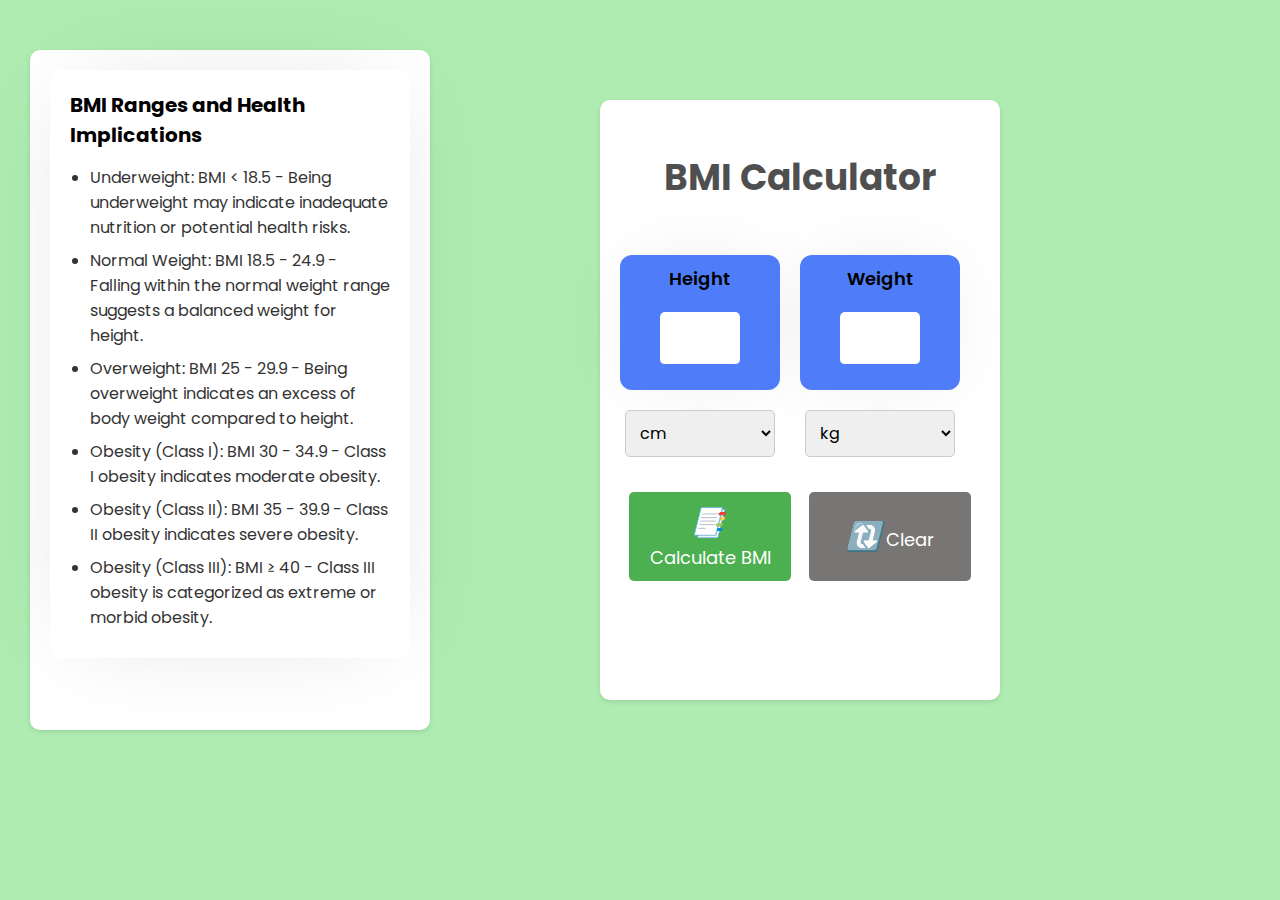
<file: BMI/index.html>
<!DOCTYPE html>
<html lang="en">
<head>
    <!-- Your existing meta tags, title, and styles -->
    <meta charset="UTF-8">
    <meta name="viewport" content="width=device-width, initial-scale=1.0">
    <title>BMI Calculator</title>
    <link rel="stylesheet" href="styles.css">
    <script src="script.js"></script>
</head>


<body>
<div class="main-container">

    <div class="container one">

            <!-- BMI Information Section -->
        <div class="bmi-info" aria-label="BMI Ranges and Health Implications">
            <h3>BMI Ranges and Health Implications</h3>
            <ul>
                <li>Underweight: BMI &lt; 18.5 - Being underweight may indicate inadequate nutrition or potential health risks.</li>
                <li>Normal Weight: BMI 18.5 - 24.9 - Falling within the normal weight range suggests a balanced weight for height.</li>
                <li>Overweight: BMI 25 - 29.9 - Being overweight indicates an excess of body weight compared to height.</li>
                <li>Obesity (Class I): BMI 30 - 34.9 - Class I obesity indicates moderate obesity.</li>
                <li>Obesity (Class II): BMI 35 - 39.9 - Class II obesity indicates severe obesity.</li>
                <li>Obesity (Class III): BMI &ge; 40 - Class III obesity is categorized as extreme or morbid obesity.</li>
            </ul>
        </div>
    </div>



    <div class="container two">

            <h1>BMI Calculator</h1>

            <div class="content1">
                <div class="height">
                    <label for="height">Height</label>
                    <input type="number" id="height" required aria-label="Enter your height">
                </div>
    
                <div class="weight">
                <label for="weight">Weight</label>
                <input type="number" id="weight" required aria-label="Enter your weight">
                </div>
    
                
            </div>

            <div class="content2">
                    <select id="heightUnit" aria-label="Select height unit">
                        <option value="cm">cm</option>
                        <option value="feet">feet</option>
                        </select>

                        <select id="weightUnit" aria-label="Select weight unit">
                            <option value="kg">kg</option>
                            <option value="pounds">pounds</option>
                            </select>
            </div>

            
            <div class="buttons">
            <button onclick="calculateBMI()"><i class="icon">&#128209;</i>Calculate BMI</button>
            <button class="clear" onclick="clearForm()"><i class="icon">&#128259;</i>Clear</button>
            </div>

            <div id="result" aria-live="polite" aria-atomic="true"></div>
    </div>
    
</div>


</body>
</html>
</file>
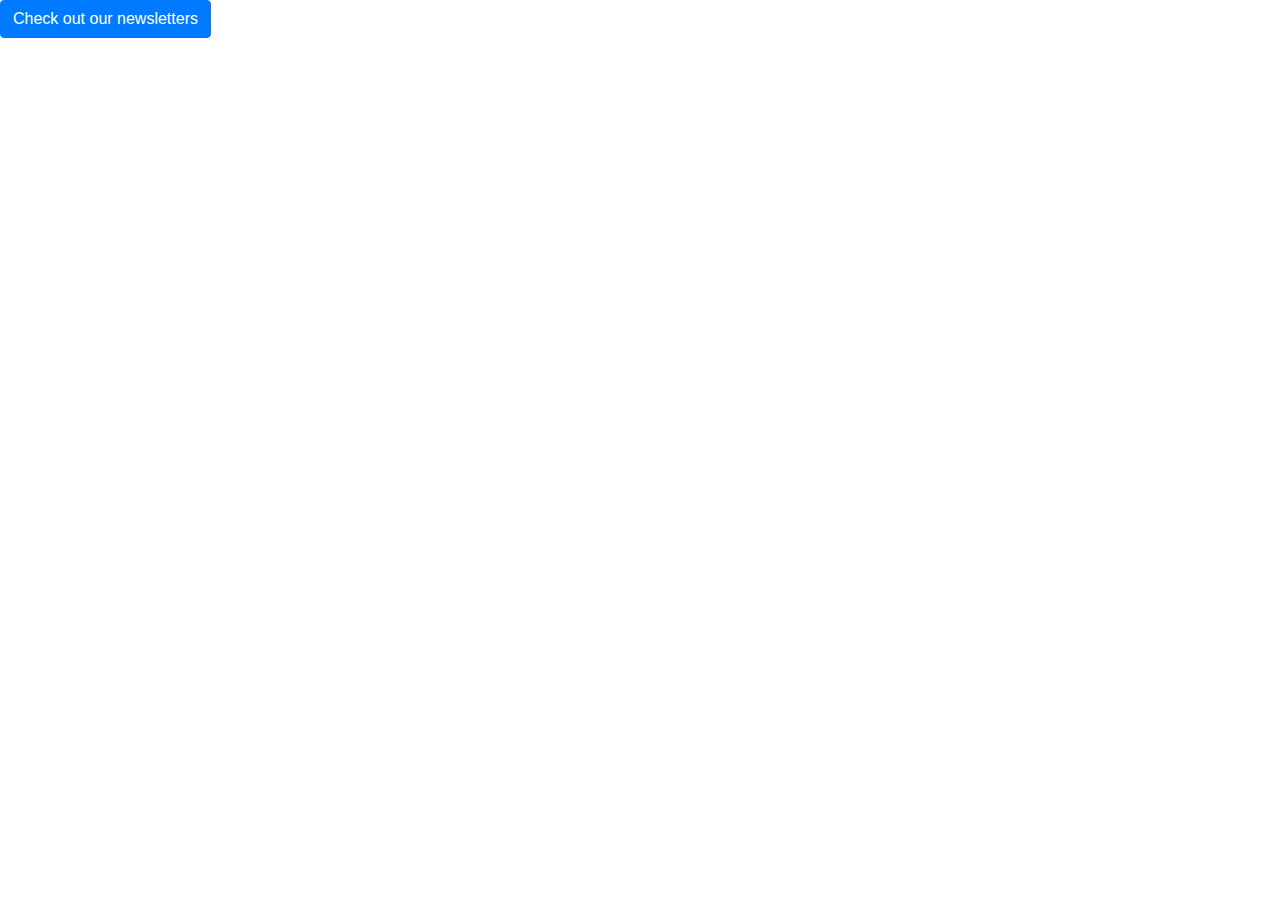
<file: newsletter/index.html>
<!DOCTYPE html>
<html lang="en">

<head>
    <meta charset="UTF-8">
    <meta name="viewport" content="width=device-width, initial-scale=1.0">
    <title>Health Vista</title>

    <link rel="stylesheet" href="https://maxcdn.bootstrapcdn.com/bootstrap/4.5.2/css/bootstrap.min.css">
    <script src="https://code.jquery.com/jquery-3.5.1.min.js"></script>
    <script src="https://cdn.jsdelivr.net/npm/@popperjs/core@2.9.1/dist/umd/popper.min.js"></script>
    <script src="https://maxcdn.bootstrapcdn.com/bootstrap/4.5.2/js/bootstrap.min.js"></script>
    
    <script src="script.js"></script>

</head>
<body>

<!-- Button to Trigger the Modal -->
<button type="button" class="btn btn-primary" data-toggle="modal" data-target="#newsletterModal">
    Check out our newsletters
</button>

<!-- Include Modal Content -->
<div id="modalContent"></div>



</body>
</html>
</file>
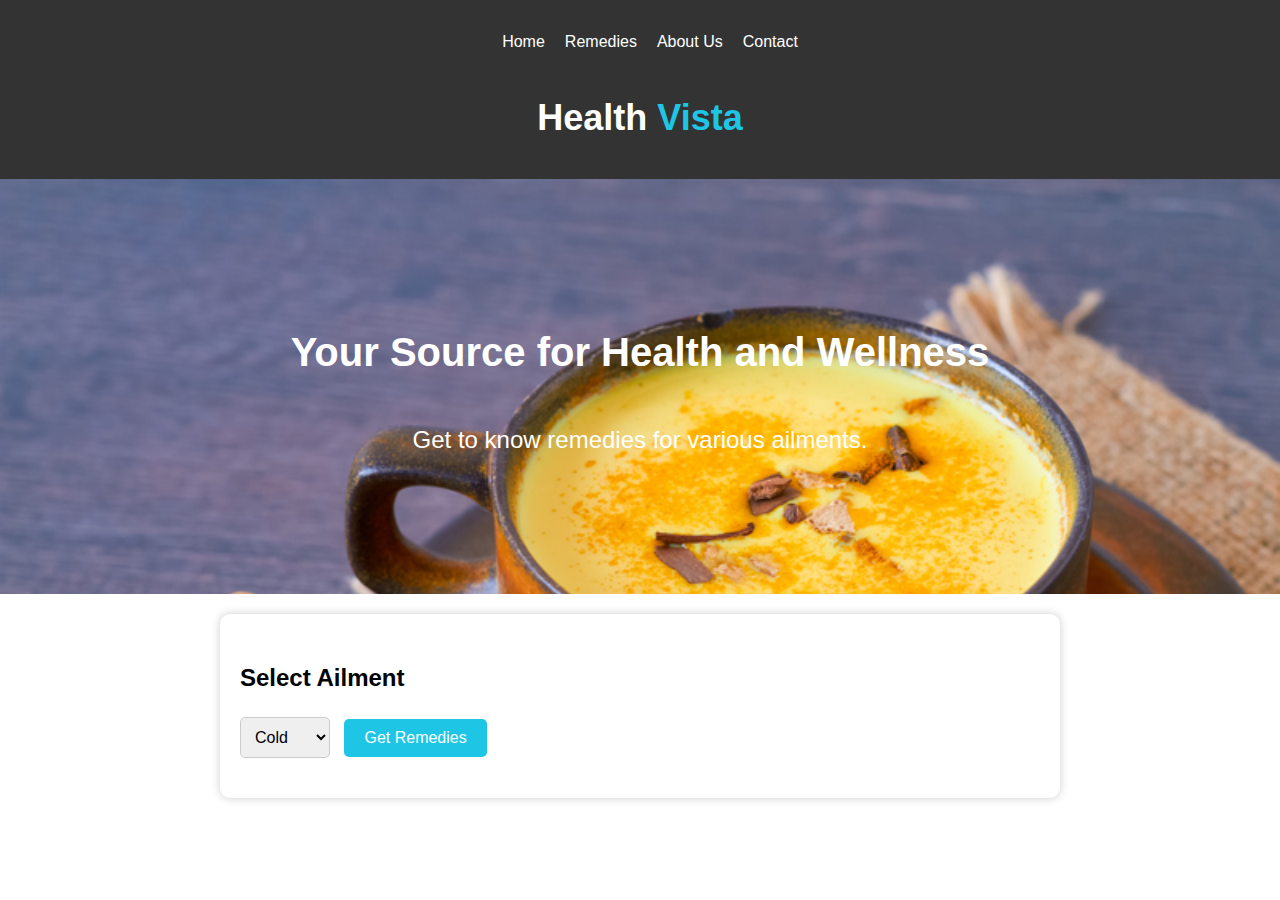
<file: remedies/index.html>
<!DOCTYPE html>
<html lang="en">
<head>

    <link rel="stylesheet" href="https://cdnjs.cloudflare.com/ajax/libs/font-awesome/5.15.3/css/all.min.css">
    <link rel="stylesheet" href="styles.css"> 
    <script src="script.js"></script>
    <title>Health Vista</title>
</head>


<body> 
 <header>
    <nav>
        <ul>
            <!-- replace # with links to home page ,about and contact-->
            <li><a href="#">Home</a></li>
            <li><a href="index.html">Remedies</a></li>
            <li><a href="#">About Us</a></li>
            <li><a href="#">Contact</a></li>
        </ul>
    </nav>
    <div class="logo">
        <h1 style="color:white"><b>Health <span>Vista</span></b></h1>
    </div>
</header>

<section class="hero">
    <div class="container">
        <h2><bold>Your Source for Health and Wellness</bold></h2>
        <p><bold>Get to know remedies for various ailments.</bold></p>
    </div>
</section>

<main>
    <section id="ailment-selector">
        <h2>Select Ailment</h2>
        <select id="ailment-select">
            <option value="cold">Cold</option>
            <option value="cough">Cough</option>
            <option value="fever">Fever</option>
        </select>
        <button id="get-remedies" class="btn">Get Remedies</button>

    </section>
    <section id="remedies">
        <div id="remedies-list"></div>
    </section>
</main>

</body>
</html>
</file>
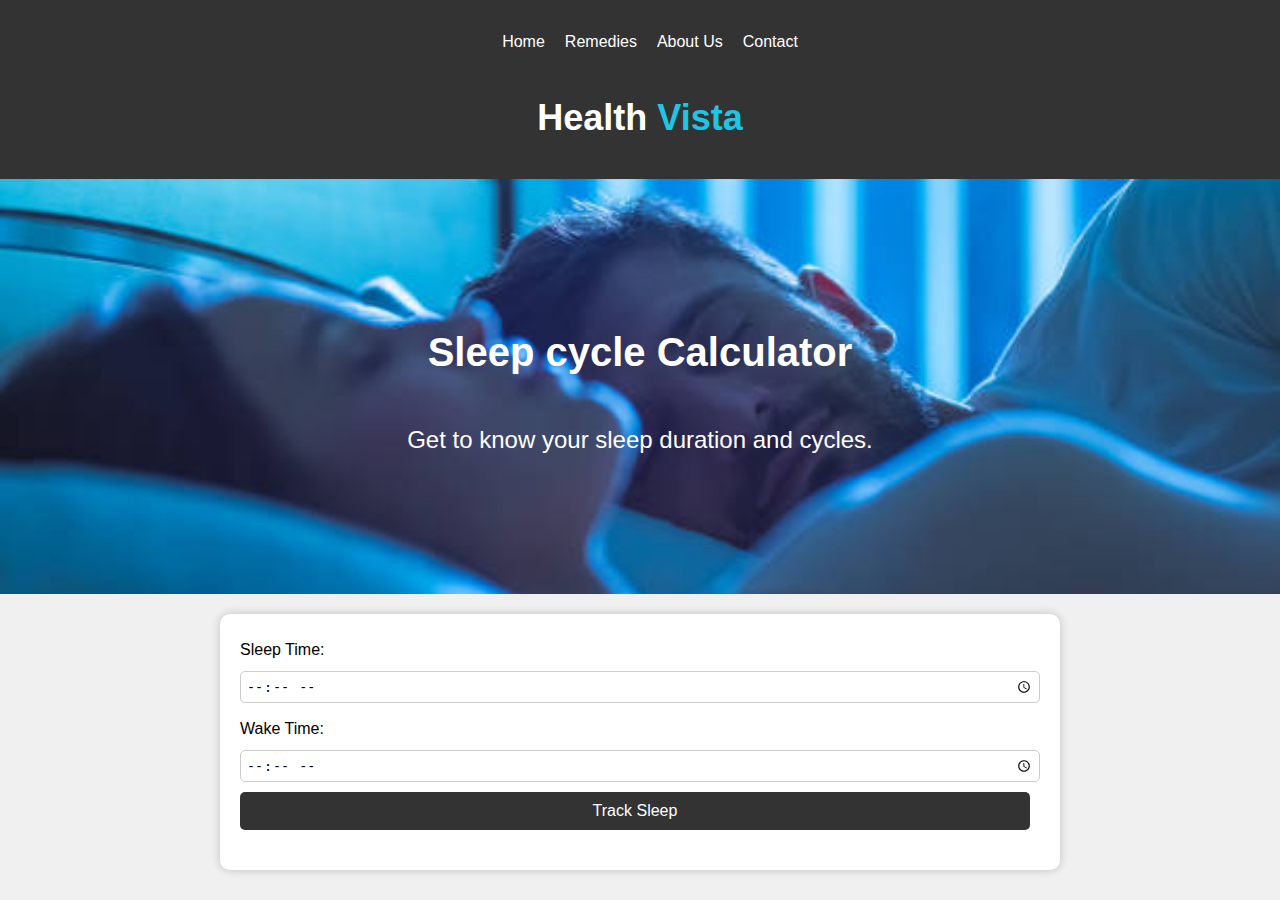
<file: sleep_cycle_tracker/index.html>
<!DOCTYPE html>
<html lang="en">
<head>
<meta charset="UTF-8">
<meta name="viewport" content="width=device-width, initial-scale=1.0">
<title>Sleep Cycle Calculator</title>
<link rel="stylesheet" href="styles.css"> 
<script src="script.js"></script>  
</head>


<body>
    <header>
        <nav>
            <ul>
                <!-- replace # with links to home page ,about and contact-->
                <li><a href="#">Home</a></li>
                <li><a href="index.html">Remedies</a></li>
                <li><a href="#">About Us</a></li>
                <li><a href="#">Contact</a></li>
            </ul>
        </nav>
        <div class="logo">
            <h1 style="color:white"><b>Health <span>Vista</span></b></h1>
        </div>
    </header>
    <section class="hero">
        <div class="container">
            <h2 style="color:rgb(255, 255, 255)"><bold>Sleep cycle Calculator</bold></h2>
            <p><bold>Get to know your sleep duration and cycles.</bold></p>
        </div>
    </section>
    <main>
        <section id="sleep-form" class="section">
            <form>
                <label for="sleep-time">Sleep Time:</label>
                <input type="time" id="sleep-time">
                <label for="wake-time">Wake Time:</label>
                <input type="time" id="wake-time">
                <button id="track-button">Track Sleep</button>
            </form>
        </section>

    <section id="sleep-results" class="section">
        <h2>Your Sleep Data</h2>
        <p id="sleep-duration">Total Sleep Duration: N/A</p>
        <p id="sleep-cycle">Sleep Cycle: N/A</p>
        <p id="sleep-cycle-info">Sleep Cycle Info: N/A</p>
    </section>
</main>
</body>
</html>
</file>
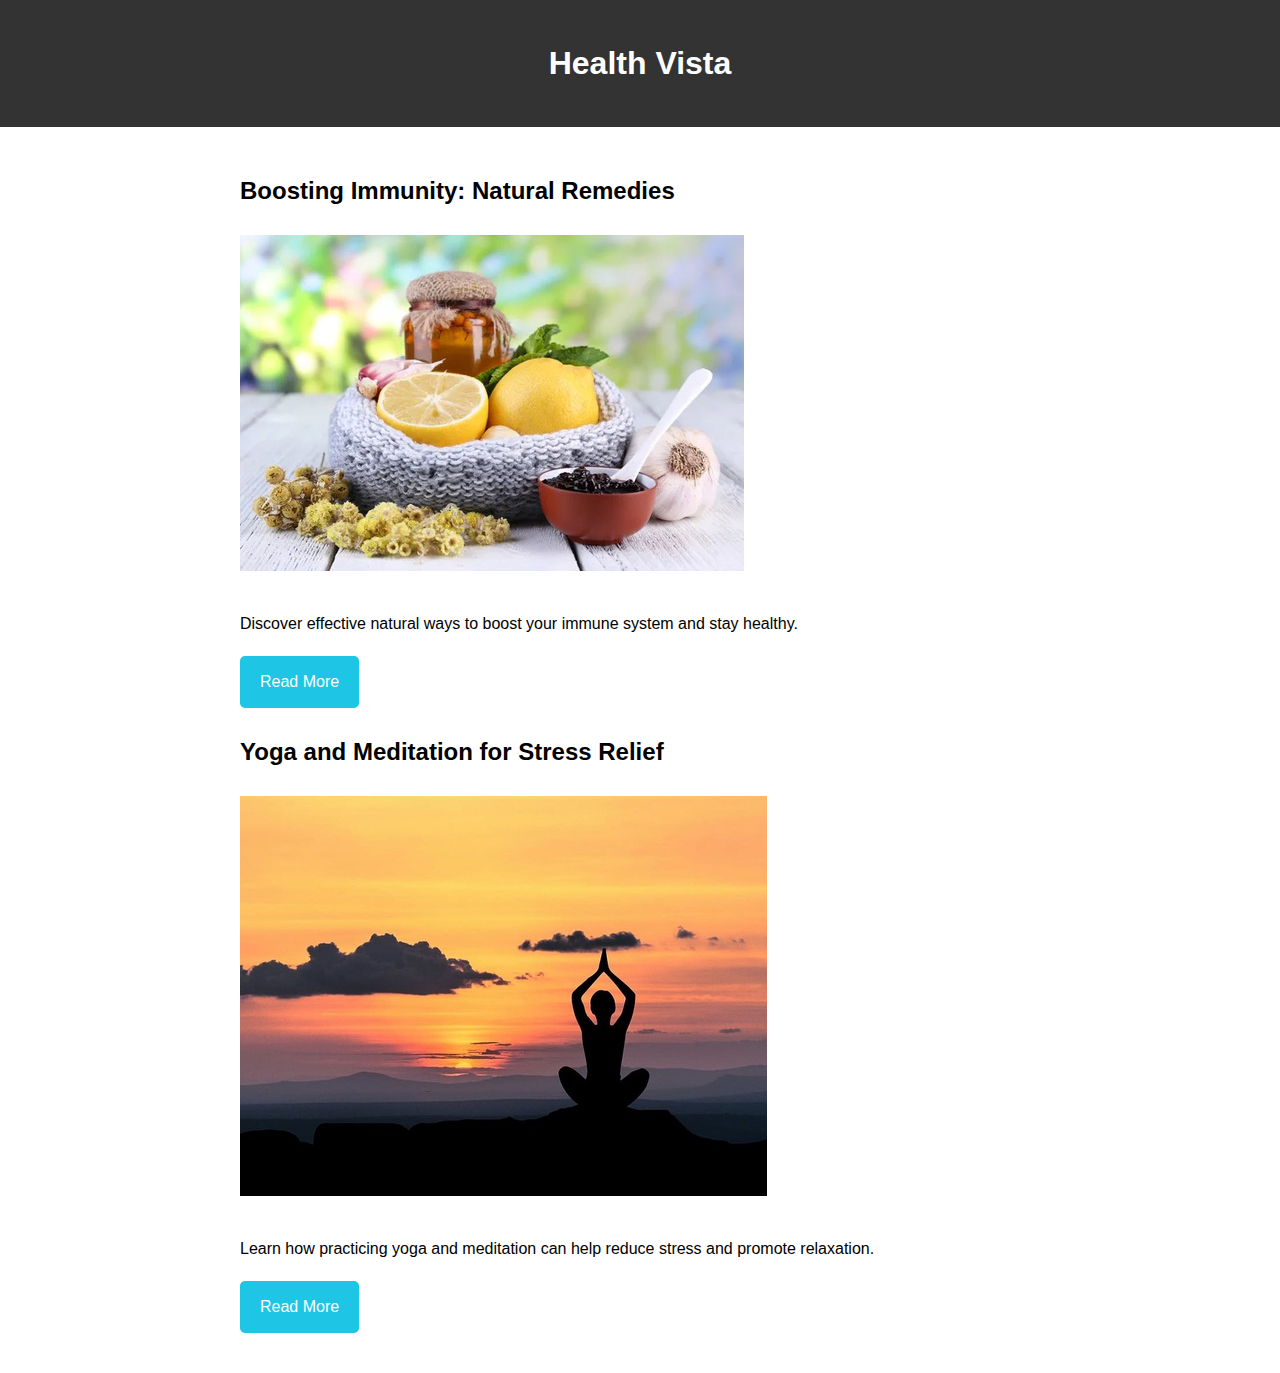
<file: newsletter/article.html>
<!DOCTYPE html>
<html lang="en">
<head>
    <meta charset="UTF-8">
    <meta name="viewport" content="width=device-width, initial-scale=1.0">
    <title>Health Vista</title>
    <link rel="stylesheet" href="article.css">
</head>
<body>
    <header>
        <h1>Health Vista</h1>
    </header>
    <div class="container">
        <div class="article">
            <h2>Boosting Immunity: Natural Remedies</h2>
            <img src="article_1.jpg" alt="Article Image">
            <p>Discover effective natural ways to boost your immune system and stay healthy.</p>
            <a href="article_1.html" class="btn">Read More</a>
        </div>
        <div class="article">
            <h2>Yoga and Meditation for Stress Relief</h2>
            <img src="article_2.jpg" alt="Article Image">
            <p>Learn how practicing yoga and meditation can help reduce stress and promote relaxation.</p>
            <a href="article_2.html" class="btn">Read More</a>
            
        </div>
    </div>
</body>
</html>
</file>
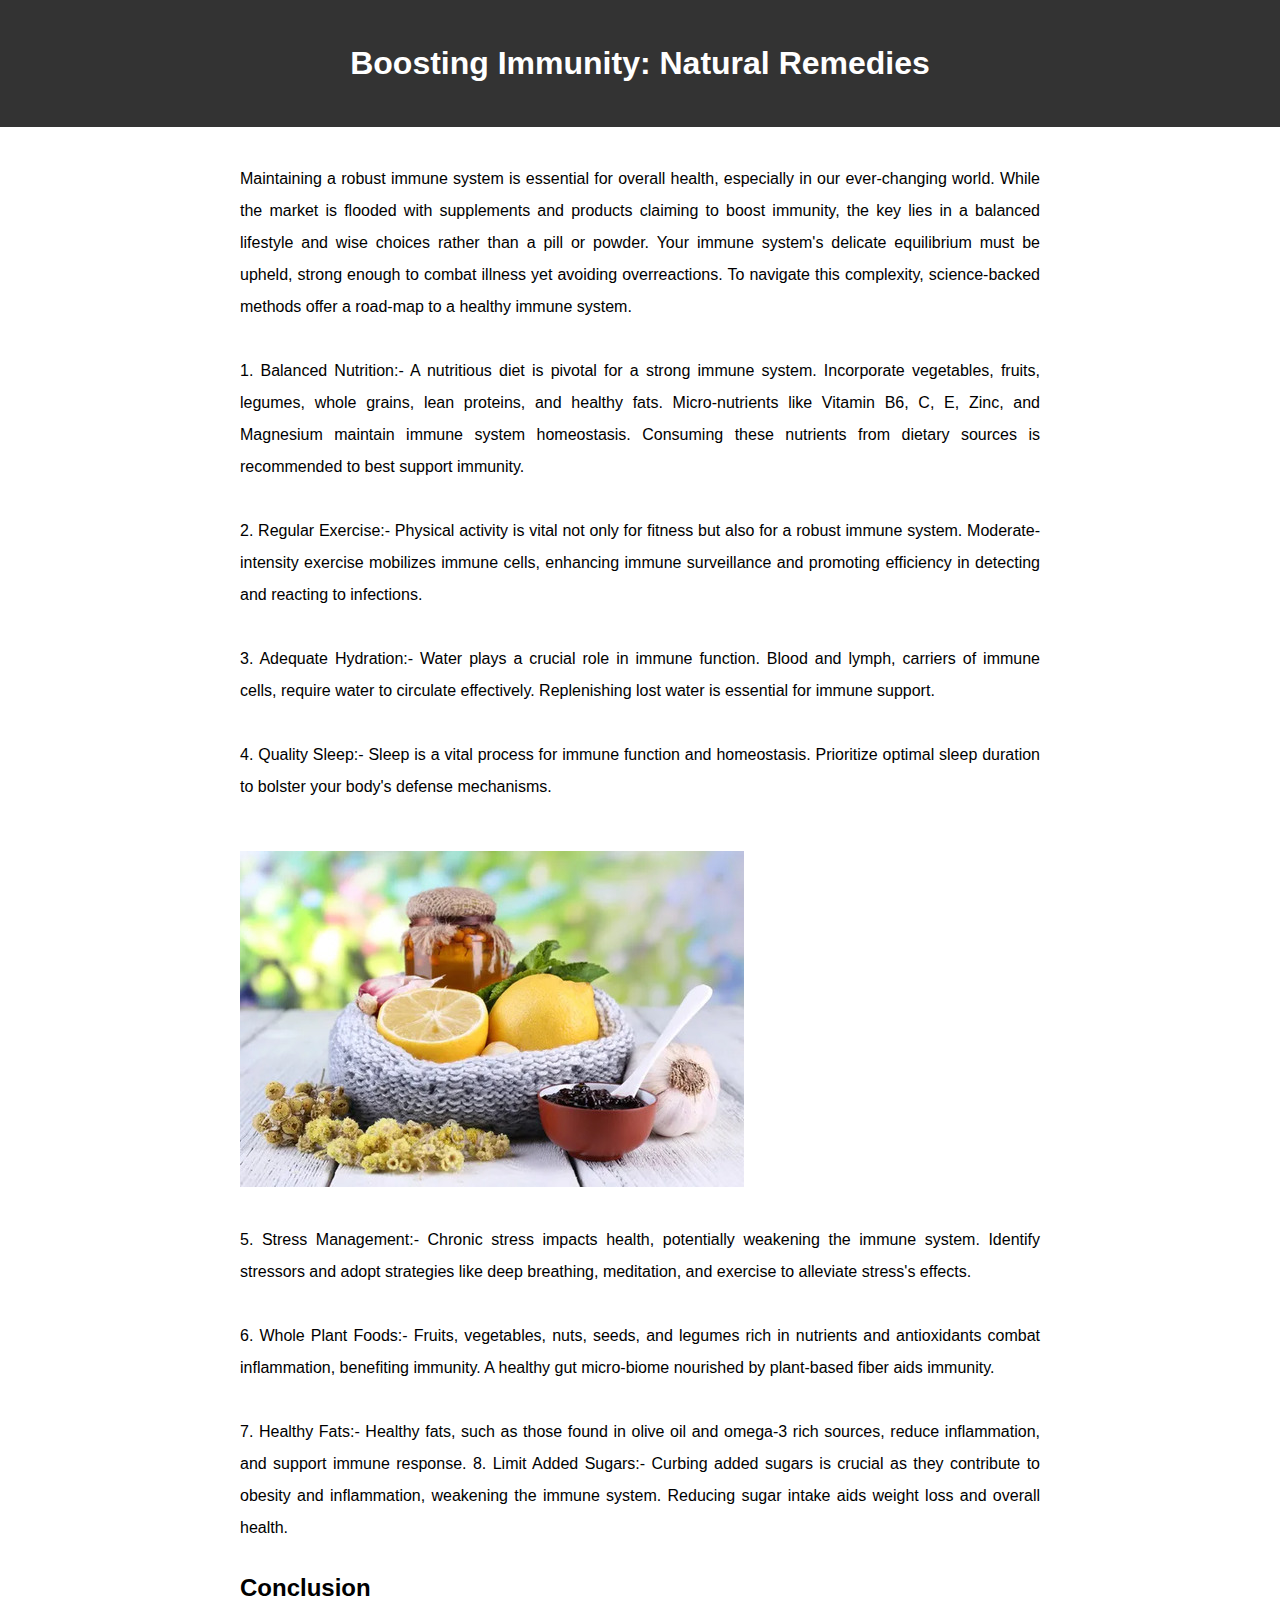
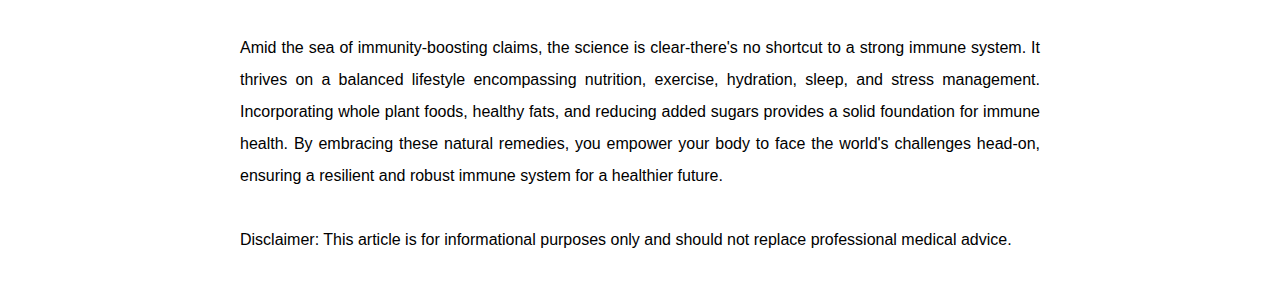
<file: newsletter/article_1.html>
<!DOCTYPE html>
<html lang="en">
<head>
    <meta charset="UTF-8">
    <meta name="viewport" content="width=device-width, initial-scale=1.0">
    <title>Health Vista</title>
    <link rel="stylesheet" href="article.css">
</head>
<body>
    <header>
        <h1>Boosting Immunity: Natural Remedies</h1>
    </header>
    <div class="container">
        <div class="article">
            <p>

            Maintaining a robust immune system is essential for overall health, especially in our ever-changing world. 
            While the market is flooded with supplements and products claiming to boost immunity, the key lies in a balanced lifestyle and wise choices rather than a pill or powder. 
            Your immune system's delicate equilibrium must be upheld, strong enough to combat illness yet avoiding overreactions. 
            To navigate this complexity, science-backed methods offer a road-map to a healthy immune system.
            <br><br>

            <bold>1. Balanced Nutrition:-</bold>
            A nutritious diet is pivotal for a strong immune system. Incorporate vegetables, fruits, legumes, whole grains, lean proteins, and healthy fats. 
            Micro-nutrients like Vitamin B6, C, E, Zinc, and Magnesium maintain immune system homeostasis. 
            Consuming these nutrients from dietary sources is recommended to best support immunity.
            <br><br>

            2. Regular Exercise:-
            Physical activity is vital not only for fitness but also for a robust immune system. 
            Moderate-intensity exercise mobilizes immune cells, enhancing immune surveillance and promoting efficiency in detecting and reacting to infections.
            <br><br>

            3. Adequate Hydration:-
            Water plays a crucial role in immune function. Blood and lymph, carriers of immune cells, require water to circulate effectively. 
            Replenishing lost water is essential for immune support.

            <br><br>
            4. Quality Sleep:-
            Sleep is a vital process for immune function and homeostasis. 
            Prioritize optimal sleep duration to bolster your body's defense mechanisms.
            <br><br>
            </p>
            
            <img src="article_1.jpg" alt="Article Image">



            <p> 5. Stress Management:-
            Chronic stress impacts health, potentially weakening the immune system. 
            Identify stressors and adopt strategies like deep breathing, meditation, and exercise to alleviate stress's effects.
            <br><br>

            6. Whole Plant Foods:-
            Fruits, vegetables, nuts, seeds, and legumes rich in nutrients and antioxidants combat inflammation, benefiting immunity. 
            A healthy gut micro-biome nourished by plant-based fiber aids immunity.
            <br><br>

            7. Healthy Fats:-
            Healthy fats, such as those found in olive oil and omega-3 rich sources, reduce inflammation, and support immune response.

            8. Limit Added Sugars:-
            Curbing added sugars is crucial as they contribute to obesity and inflammation, weakening the immune system. 
            Reducing sugar intake aids weight loss and overall health.
            <br>
        </p>
        </div>
        <div class="article">
            <h2>Conclusion</h2>
            <p>
            Amid the sea of immunity-boosting claims, the science is clear-there's no shortcut to a strong immune system. 
            It thrives on a balanced lifestyle encompassing nutrition, exercise, hydration, sleep, and stress management. 
            Incorporating whole plant foods, healthy fats, and reducing added sugars provides a solid foundation for immune health. 
            By embracing these natural remedies, you empower your body to face the world's challenges head-on, ensuring a resilient and robust immune system for a healthier future.
            <br><br>    
            Disclaimer: This article is for informational purposes only and should not replace professional medical advice.
            </p>
        </div>
    </div>
</body>
</html>
</file>
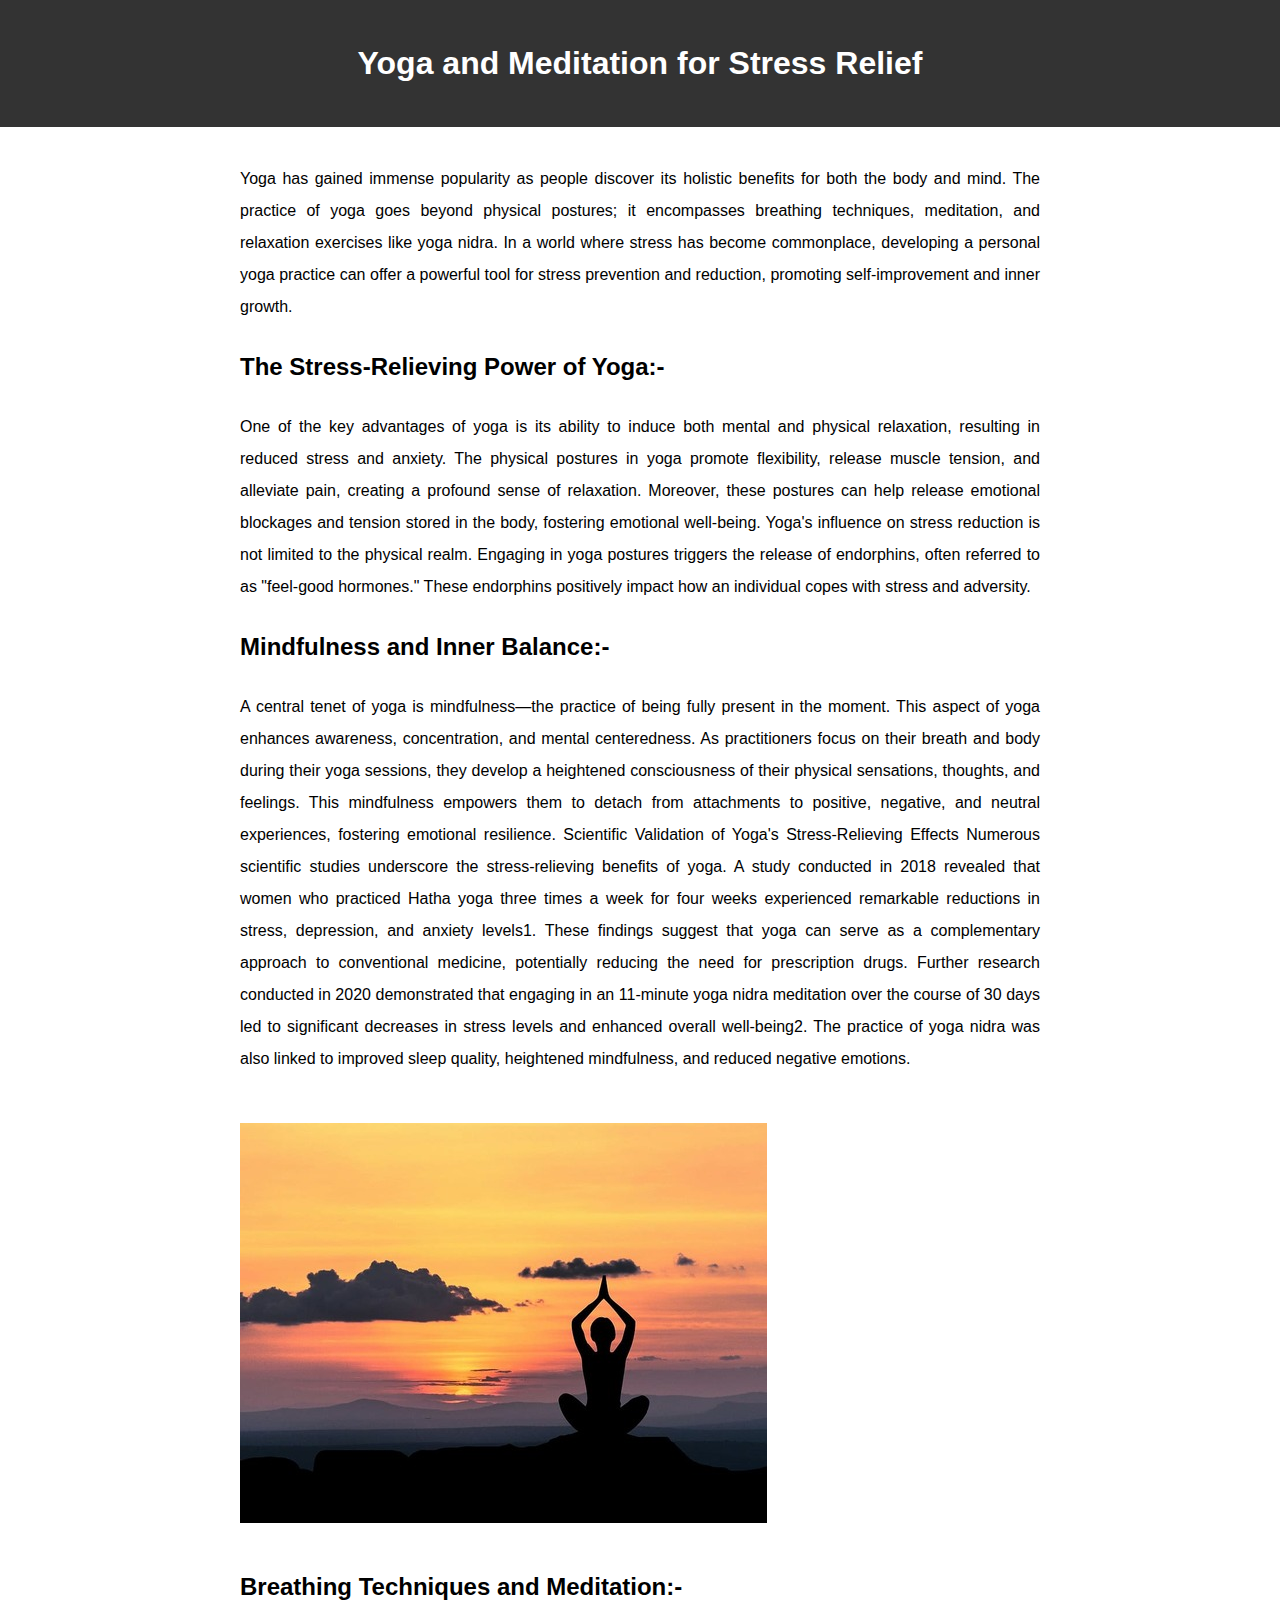
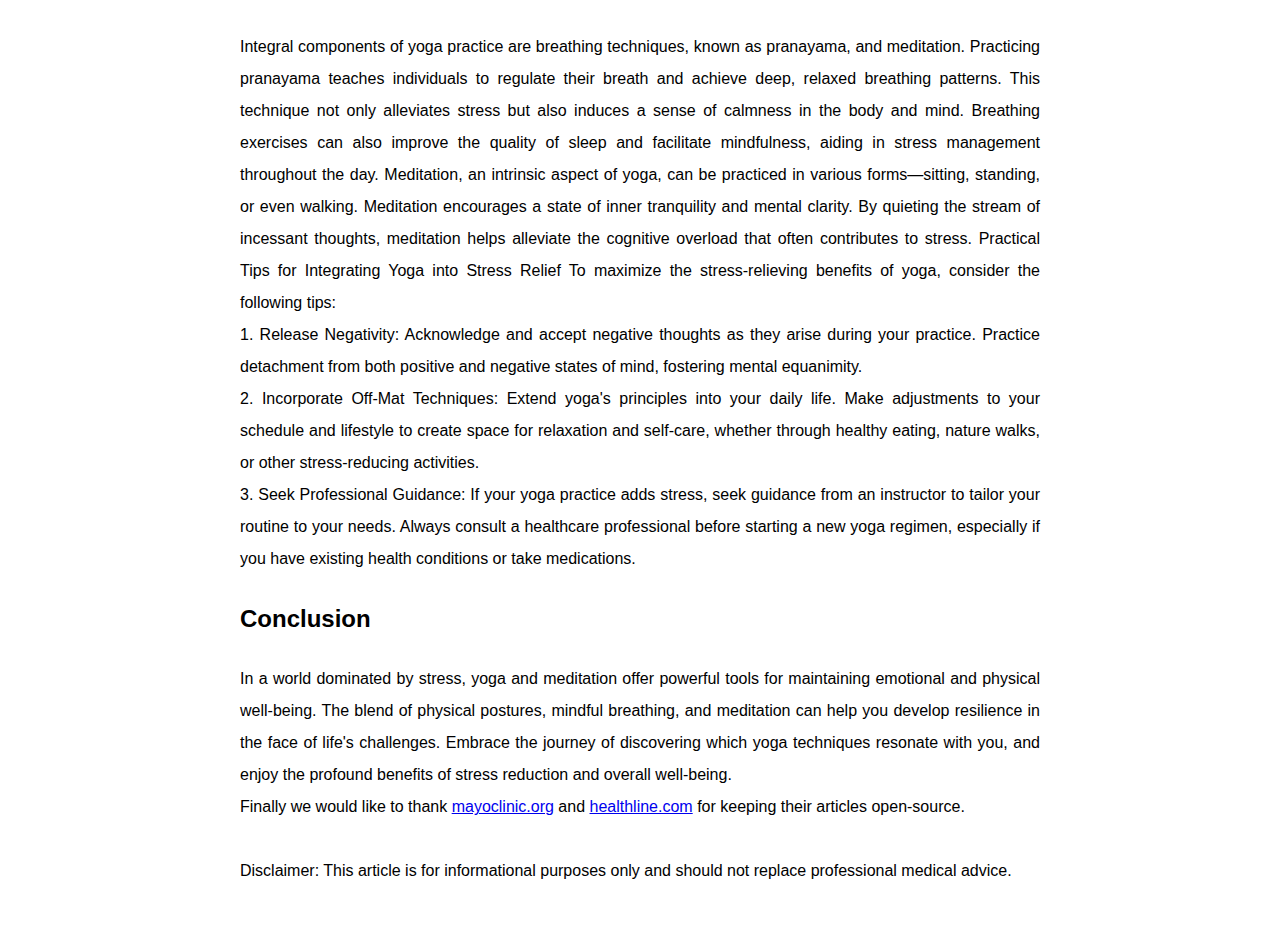
<file: newsletter/article_2.html>
<!DOCTYPE html>
<html lang="en">
<head>
    <meta charset="UTF-8">
    <meta name="viewport" content="width=device-width, initial-scale=1.0">
    <title>Health Vista</title>
    <link rel="stylesheet" href="article.css">
</head>
<body>
    <header>
        <h1>Yoga and Meditation for Stress Relief</h1>
    </header>
    <div class="container">
        <div class="article">
            <p >
                Yoga has gained immense popularity as people discover its holistic benefits for both the body and mind. The practice of yoga goes beyond physical postures; it encompasses breathing techniques, meditation, and relaxation exercises like yoga nidra. In a world where stress has become commonplace, developing a personal yoga practice can offer a powerful tool for stress prevention and reduction, promoting self-improvement and inner growth.
            <br>

            <h2>The Stress-Relieving Power of Yoga:-</h2>
            One of the key advantages of yoga is its ability to induce both mental and physical relaxation, resulting in reduced stress and anxiety. The physical postures in yoga promote flexibility, release muscle tension, and alleviate pain, creating a profound sense of relaxation. Moreover, these postures can help release emotional blockages and tension stored in the body, fostering emotional well-being.
            Yoga's influence on stress reduction is not limited to the physical realm. Engaging in yoga postures triggers the release of endorphins, often referred to as "feel-good hormones." These endorphins positively impact how an individual copes with stress and adversity.
            
            <br>

            <h2>Mindfulness and Inner Balance:-</h2>
            A central tenet of yoga is mindfulness—the practice of being fully present in the moment. This aspect of yoga enhances awareness, concentration, and mental centeredness. As practitioners focus on their breath and body during their yoga sessions, they develop a heightened consciousness of their physical sensations, thoughts, and feelings. This mindfulness empowers them to detach from attachments to positive, negative, and neutral experiences, fostering emotional resilience.
            Scientific Validation of Yoga's Stress-Relieving Effects
            Numerous scientific studies underscore the stress-relieving benefits of yoga. A study conducted in 2018 revealed that women who practiced Hatha yoga three times a week for four weeks experienced remarkable reductions in stress, depression, and anxiety levels1. These findings suggest that yoga can serve as a complementary approach to conventional medicine, potentially reducing the need for prescription drugs.
            Further research conducted in 2020 demonstrated that engaging in an 11-minute yoga nidra meditation over the course of 30 days led to significant decreases in stress levels and enhanced overall well-being2. The practice of yoga nidra was also linked to improved sleep quality, heightened mindfulness, and reduced negative emotions.
            <br><br>
            </p>
            
            <img src="article_2.jpg" alt="Article Image">

            <h2>Breathing Techniques and Meditation:-</h2>

            Integral components of yoga practice are breathing techniques, known as pranayama, and meditation. Practicing pranayama teaches individuals to regulate their breath and achieve deep, relaxed breathing patterns. This technique not only alleviates stress but also induces a sense of calmness in the body and mind. Breathing exercises can also improve the quality of sleep and facilitate mindfulness, aiding in stress management throughout the day.
            Meditation, an intrinsic aspect of yoga, can be practiced in various forms—sitting, standing, or even walking. Meditation encourages a state of inner tranquility and mental clarity. By quieting the stream of incessant thoughts, meditation helps alleviate the cognitive overload that often contributes to stress.
            Practical Tips for Integrating Yoga into Stress Relief
            To maximize the stress-relieving benefits of yoga, consider the following tips:
            <br>1.	Release Negativity: Acknowledge and accept negative thoughts as they arise during your practice. Practice detachment from both positive and negative states of mind, fostering mental equanimity.
            <br>2.	Incorporate Off-Mat Techniques: Extend yoga's principles into your daily life. Make adjustments to your schedule and lifestyle to create space for relaxation and self-care, whether through healthy eating, nature walks, or other stress-reducing activities.
            <br>3.	Seek Professional Guidance: If your yoga practice adds stress, seek guidance from an instructor to tailor your routine to your needs. Always consult a healthcare professional before starting a new yoga regimen, especially if you have existing health conditions or take medications.
            <br>
        </p>
        </div>
        <div class="article">
            <h2>Conclusion</h2>
            <p>
                In a world dominated by stress, yoga and meditation offer powerful tools for maintaining emotional and physical well-being. The blend of physical postures, mindful breathing, and meditation can help you develop resilience in the face of life's challenges. Embrace the journey of discovering which yoga techniques resonate with you, and enjoy the profound benefits of stress reduction and overall well-being.
                <br>
                Finally we would like to thank <a href="https://www.mayoclinic.org/">mayoclinic.org</a> and <a href="https://www.healthline.com/"> healthline.com</a> for keeping their articles open-source.
            <br><br>    
            Disclaimer: This article is for informational purposes only and should not replace professional medical advice.

            </p>
        </div>
    </div>
</body>
</html>
</file>
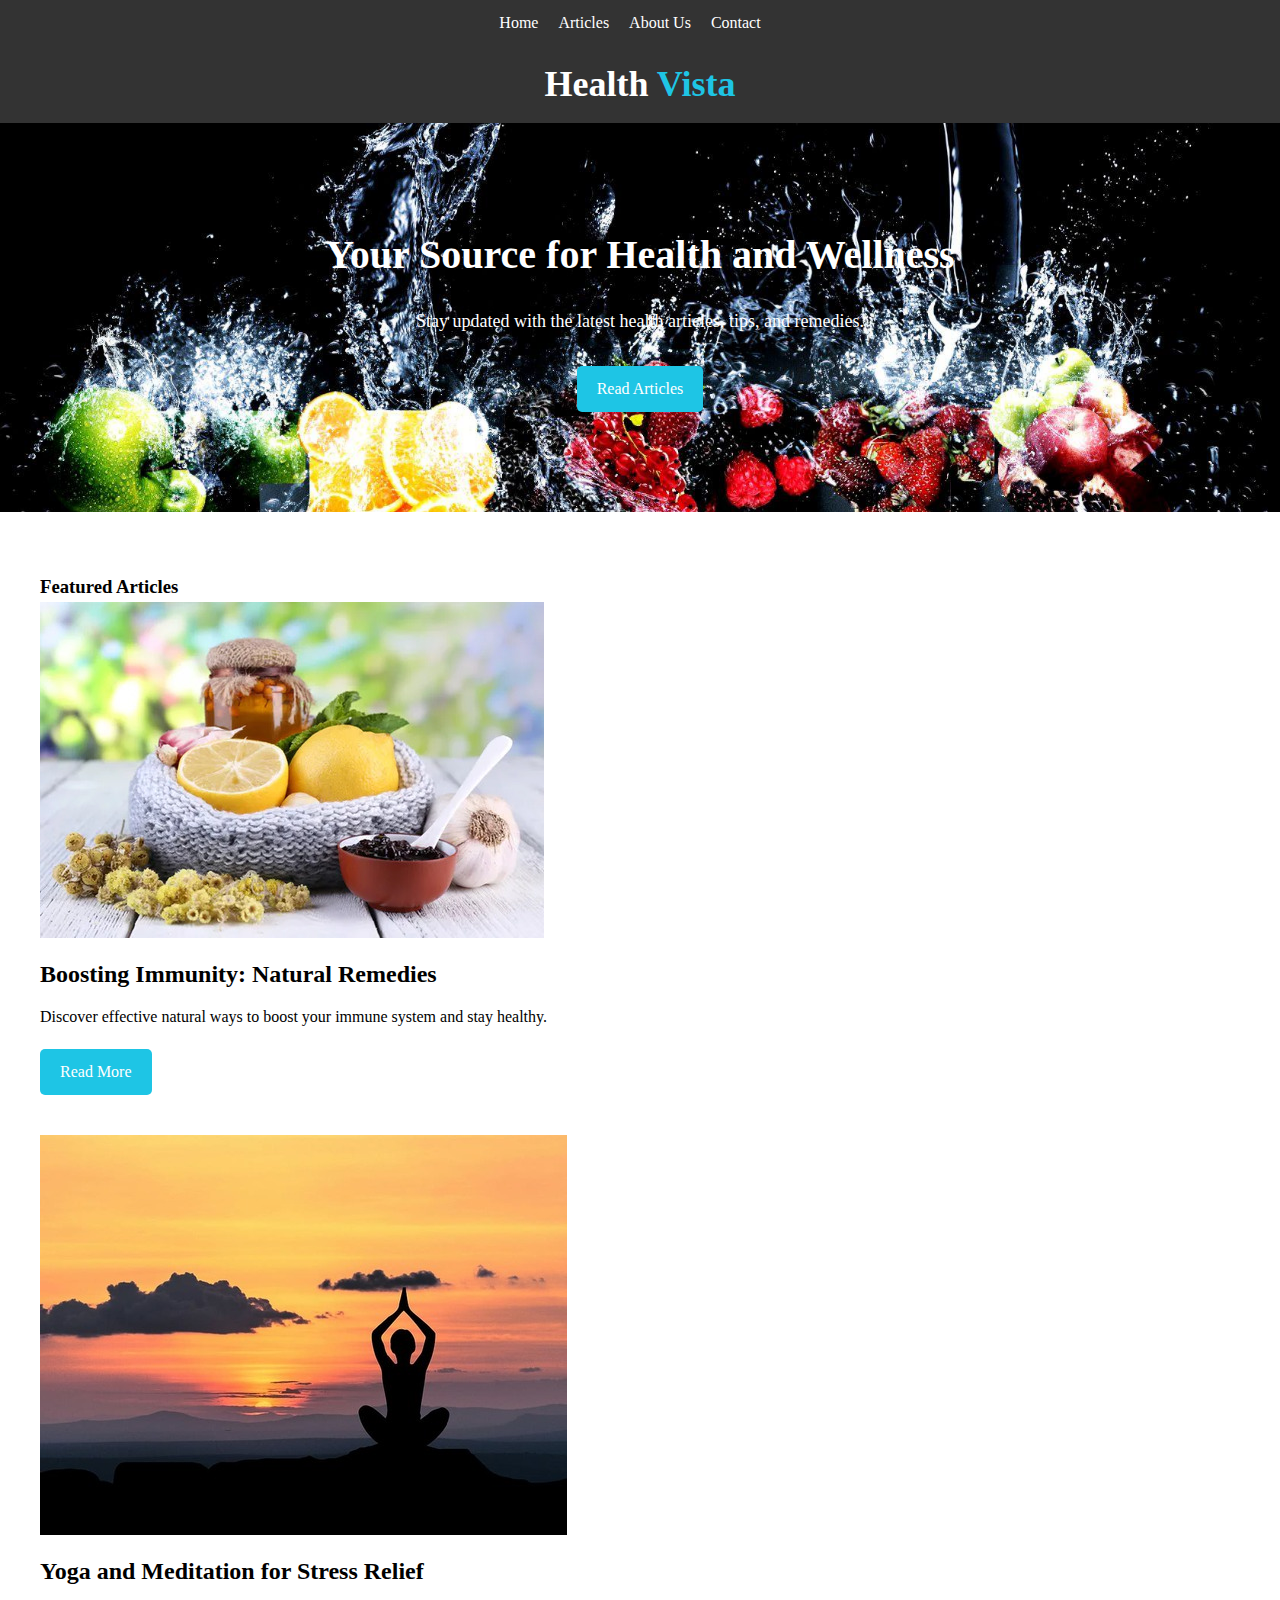
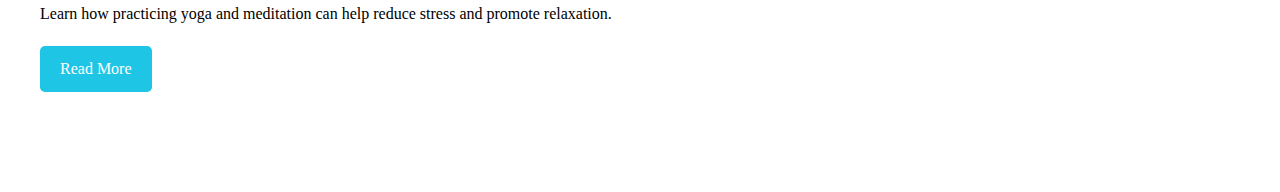
<file: newsletter/article_homepage.html>
<!DOCTYPE html>
<html lang="en">
<head>
    <meta charset="UTF-8">
    <meta name="viewport" content="width=device-width, initial-scale=1.0">
    <title>Health Vista</title>

    <link rel="stylesheet" href="styles.css">
</head>
<body>

<header>
    <nav>
        <ul>
            <!-- replace # with links to home page ,about and contact-->
            <li><a href="#">Home</a></li>
            <li><a href="article.html">Articles</a></li>
            <li><a href="#">About Us</a></li>
            <li><a href="#">Contact</a></li>
        </ul>
    </nav>
    <div class="logo">
        <h1>Health<span> Vista</span></h1>
    </div>
</header>

<section class="hero">
    <div class="container">
        <h2><bold>Your Source for Health and Wellness</bold></h2>
        <p><bold>Stay updated with the latest health articles, tips, and remedies.</bold></p>
        <a href="article.html" class="btn">Read Articles</a>
    </div>
</section>

<section class="articles">
    <div class="container">
        <h3>Featured Articles</h3>
        <div class="article">
            <img src="article_1.jpg" alt="Article 1">
            <h4>Boosting Immunity: Natural Remedies</h4>
            <p>Discover effective natural ways to boost your immune system and stay healthy.</p>
            <a href="article_1.html" class="btn">Read More</a>
        </div>
        <div class="article">
            <img src="article_2.jpg" alt="Article 2">
            <h4>Yoga and Meditation for Stress Relief</h4>
            <p>Learn how practicing yoga and meditation can help reduce stress and promote relaxation.</p>
            <a href="article_2.html" class="btn">Read More</a>
        </div>
    </div>
</section>
</body>
</html>
</file>
<file: BMI/styles.css>
/* Import Google Font - Poppins */
@import url('https://fonts.googleapis.com/css2?family=Poppins:wght@400;500;600;700&display=swap');
    *{
    margin: 0;
    padding: 0;
    box-sizing: border-box;
    font-family: 'Poppins', sans-serif;    
    }

.logo
{
  background: rgba(165, 234, 169, 0.9);
}

body {
  font-family: 'Helvetica Neue', sans-serif;
  background-color: #f2f2f2;
  display: flex;
  justify-content: center;
  align-items: center;
  height: 100vh;
  margin: 0;
  min-height: 100vh;
  background: rgba(165, 234, 169, 0.9);
}

.main-container,.content1,.content2
{
  display: flex;
}

.heightUnit 
{
  background-color:#4CAF50;
}

.container
{
  max-width: 400px;
  margin: 0 auto;
  padding: 20px;
  background-color: #fff;
  border-radius: 10px;
  box-shadow: 0 2px 5px rgba(0, 0, 0, 0.1);
  text-align: center;
  position: absolute;
  
}

.container.one
{     
  top:50px;
  left:30px;
  height:680px;


}

/* BMI Information Section Styles */
.bmi-info {
  background: #fff;
  box-shadow: 0px 0px 95px -30px rgba(0, 0, 0, 0.15);
  border-radius: 12px;
  padding: 20px;
  margin-bottom: 20px;
  text-align: left;

}

.bmi-info h3 {
  font-size: 20px;
  color: #000;
  margin-bottom: 15px;
}

.bmi-info ul {
  list-style: disc;
  padding-left: 20px;
}

.bmi-info li {
  font-size: 16px;
  color: #333;
  margin-bottom: 8px;
}

.container.two {
  top:100px;
  left:600px;
  height:600px;
}


#heightUnit
{
  position: relative;
  left:5px;
  width:150px;
}

#weightUnit
{
  position: relative;
  left:35px;
  width:150px;
}


h1{
  margin-bottom: 20px;
  color: rgb(0, 0, 0, 0.7);
  font-weight: bold;
  font-size: 36px;
  padding: 30px 0;
}

label {
  color: #333;
  font-size: 16px;
  display: block;
  margin-bottom: 5px;
}

input[type="number"] {
  width: 100%;
  padding: 10px;
  border: 1px solid #ccc;
  border-radius: 5px;
  font-size: 16px;
  margin-bottom: 15px;
}

select {
  width: 100%;
  padding: 10px;
  border: 1px solid #ccc;
  border-radius: 5px;
  font-size: 16px;
  margin-bottom: 15px;
}

.buttons {
  display: flex;
  justify-content: space-around;
  margin-top: 20px;
}

button {
  background-color: #4CAF50;
  color: #fff;
  border: none;
  border-radius: 5px;
  padding: 10px 20px;
  font-size: 18px;
  cursor: pointer;
  width: 45%;
}
.clear {
  background-color: #787575;
}

#result {
  font-size: 24px;
  font-weight: bold;
  color: #1ec5e5;
  margin-top: 20px;
}

/* Add your custom styles here, e.g., icons */
.icon {
  font-size: 28px;
  margin-right: 5px;
}


.input {
  background: #fff;
  box-shadow: 0px 0px 95px -30px rgba(0, 0, 0, 0.15);
  border-radius: 12px;
  padding: 20px 0;
  margin-bottom: 20px;
}


.input label {
  display: block;
  font-size: 18px;
  font-weight: 600;
  color: #000;
  margin-bottom: 20px;
}
.input input {
  outline: none;
  border: none;
  border-bottom: 1px solid #4f7df9;
  width: 50%;
  text-align: center;
  font-size: 28px;
  font-family: "Nunito", sans-serif;
}

.height
{
  background: #4f7df9;
        box-shadow: 0px 0px 95px -30px rgba(0, 0, 0, 0.15);
        border-radius: 12px;
        padding: 10px 0;
        margin-bottom: 20px;
        margin-right: 20px;
}

.height label {
  display: block;
  font-size: 18px;
  font-weight: 600;
  color: #000;
  margin-bottom: 20px;
}
.height input {
  outline: none;
  border: none;
  border-bottom: 1px solid #4f7df9;
  width: 50%;
  text-align: center;
  font-size: 28px;
  font-family: "Nunito", sans-serif;
}

.weight
{
  background: #4f7df9;
        box-shadow: 0px 0px 95px -30px rgba(0, 0, 0, 0.15);
        border-radius: 12px;
        padding: 10px 0;
        margin-bottom: 20px;
        margin-right: 20px;
}

.weight label {
  display: block;
  font-size: 18px;
  font-weight: 600;
  color: #000;
  margin-bottom: 20px;
}
.weight input {
  outline: none;
  border: none;
  border-bottom: 1px solid #4f7df9;
  width: 50%;
  text-align: center;
  font-size: 28px;
  font-family: "Nunito", sans-serif;
}

@media (max-width: 700px)
{
    .container {
        width: 380px;
    }
    
    .input label {

        font-size: 18px;
    }

    .height label, .weight label {
        font-size: 14px;
    }


    .input input, .height input, .weight input{
        font-size: 24px;
    }

}
</file>
<file: remedies/styles.css>
header {
    background-color: #333;
    color: #fff;
    padding: 10px 0;

}

nav ul {
    list-style: none;
    display: flex;
    justify-content: center;
}

nav ul li {
    margin-right: 20px;
}

nav a {
    color: #fff;
    text-decoration: none;
}

.logo {
    text-align: center;
    margin-top: 20px;
    font-size: 24px;
    font-weight: bold;
    color: #333;
}

.logo h1 {
    font-size: 36px;
}

.logo span {
    color: #1ec5e5;
}



.hero h2 {
    font-size: 40px;
    margin-bottom: 20px;
}

.hero p {
    font-size: 24px;
    margin-bottom: 30px;
}

.btn {
    display: inline-block;
    background-color: #1ec5e5;
    color: #fff;
    padding: 10px 20px;
    text-decoration: none;
    border-radius: 5px;
    transition: background-color 0.3s;
}

main {
    max-width: 800px;
    margin: 20px auto;
    padding: 20px;
    background-color: #fff;
    border-radius: 10px;
    box-shadow: 0px 0px 10px rgba(0, 0, 0, 0.2);
}

section {
    margin-bottom: 20px;
}

select, button {
    padding: 10px;
    border: 1px solid #ccc;
    border-radius: 5px;
    margin-right: 10px;
    font-size: 16px;
}

button {
    background-color: #333;
    color: #fff;
    border: none;
    cursor: pointer;
}

button:hover {
    background-color: #555;
}

#remedies {
    display: none;
}

#remedies-list p {
    margin: 10px 0;
    font-size: 18px;
    line-height: 1.5;
}

h1, h2 {
    margin-bottom: 15px;
}
#ailment-select {
font-size: 16px;
}

#remedies-list p {
margin: 10px 0;
font-size: 18px;
line-height: 1.5;
color: #555;
}



body {
    font-family: Arial, sans-serif;
    line-height: 2.0;
    margin: 0;
    padding: 0;
}

.category-icon {
    font-size: 32px;
    color: #333;
}

.btn {
    display: inline-block;
    background-color: #1ec5e5;
    color: #fff;
    padding: 10px 20px;
    text-decoration: none;
    border-radius: 5px;
    transition: background-color 0.3s;
    cursor: pointer;
}

.btn:hover {
    background-color: #0099cc;
}


#remedies-list p {
    margin: 10px 0;
    font-size: 18px;
    line-height: 1.5;
    color: #333; 
}


.hero {
    background-image: url('images/home.jpg');
    background-size: cover;
    color: #fff;
    text-align: center;
    padding: 100px 0;
}

.remedy-description
{
    font-family: Arial, sans-serif;
    line-height: 2.0;
    margin: 0;
    padding: 0;
    text-align: justify;
    margin-bottom: 20px;
    color: #666;

}

@media screen and (max-width: 768px) {
nav ul {
    flex-direction: column;
}

nav ul li {
    margin-right: 0;
    margin-bottom: 10px;
}

.logo h1 {
    font-size: 28px;
}

.hero h2 {
    font-size: 32px;
}

.hero p {
    font-size: 16px;
}
}
</file>
<file: sleep_cycle_tracker/styles.css>
body {
font-family: Arial, sans-serif;
margin: 0;
padding: 0;
background-color: #f0f0f0;
}

#sleep-cycle-info
{
text-align: justify;
}

header {
background-color: #333;
color: #fff;
text-align: center;
padding: 10px;
}

main {
max-width: 600px;
margin: 20px auto;
padding: 20px;
background-color: #fff;
border-radius: 10px;
box-shadow: 0px 0px 5px rgba(0, 0, 0, 0.3);
}

.section {
margin-bottom: 20px;
}

label {
display: block;
margin-bottom: 5px;
}

form {
display: flex;
flex-direction: column;
}

input[type="time"] {
padding: 5px;
border: 1px solid #ccc;
border-radius: 5px;
margin-bottom: 10px;
}

button {
background-color: #333;
color: #fff;
border: none;
padding: 8px 15px;
border-radius: 5px;
cursor: pointer;
}

button:hover {
background-color: #555;
}

#sleep-results {
display: none;
}

header {
background-color: #333;
color: #fff;
padding: 10px 0;

}

nav ul {
list-style: none;
display: flex;
justify-content: center;
}

nav ul li {
margin-right: 20px;
}

nav a {
color: #fff;
text-decoration: none;
}

.logo {
text-align: center;
margin-top: 20px;
}

.logo h1 {
font-size: 36px;
}

.logo span {
color: #1ec5e5;
}


.hero h2 {
font-size: 40px;
margin-bottom: 20px;
}

.hero p {
font-size: 24px;
margin-bottom: 30px;
}

.btn {
display: inline-block;
background-color: #1ec5e5;
color: #fff;
padding: 10px 20px;
text-decoration: none;
border-radius: 5px;
transition: background-color 0.3s;
}

main {
max-width: 800px;
margin: 20px auto;
padding: 20px;
background-color: #fff;
border-radius: 10px;
box-shadow: 0px 0px 10px rgba(0, 0, 0, 0.2);
}

section {
margin-bottom: 20px;
}

select, button {
padding: 10px;
border: 1px solid #ccc;
border-radius: 5px;
margin-right: 10px;
font-size: 16px;
}

button {
background-color: #333;
color: #fff;
border: none;
cursor: pointer;
}

button:hover {
background-color: #555;
}


h1, h2 {
margin-bottom: 15px;}

body {
font-family: Arial, sans-serif;
line-height: 2.0;
margin: 0;
padding: 0;
}

#header-logo {
font-size: 24px;
font-weight: bold;
color: #333;
}

.category-icon {
font-size: 32px;
color: #333;
}

.btn {
display: inline-block;
background-color: #1ec5e5;
color: #fff;
padding: 10px 20px;
text-decoration: none;
border-radius: 5px;
transition: background-color 0.3s;
cursor: pointer;
}

.btn:hover {
background-color: #0099cc;
}

.hero {
background-image: url('home.jpg');
background-size: cover;
color: #fff;
text-align: center;
padding: 100px 0;
}


@media screen and (max-width: 768px) {
nav ul {
flex-direction: column;
}

nav ul li {
margin-right: 0;
margin-bottom: 10px;
}

.logo h1 {
font-size: 28px;
}

.hero h2 {
font-size: 32px;
}

.hero p {
font-size: 16px;
}
}
</file>
<file: newsletter/article.css>
body {
    font-family: Arial, sans-serif;
    line-height: 2.0;
    margin: 0;
    padding: 0;
}
header {
    background: #333;
    color: #fff;
    text-align: center;
    padding: 10px;
}
.container {
    max-width: 800px;
    margin: auto;
    padding: 20px;
}
.article {
    margin-bottom: 20px;
    text-align: justify;
}
.article p {
    color: #000000;
}
.article img {
    max-width: 100%;
    margin-bottom: 10px;
    text-align: justify;
}


.btn {
    display: inline-block;
    background-color: #1ec5e5;
    color: #fff;
    padding: 10px 20px;
    text-decoration: none;
    border-radius: 5px;
    transition: background-color 0.3s;
}

.btn:hover {
    background-color: #198dbb;
}
</file>
<file: newsletter/styles.css>
* {
    margin: 0;
    padding: 0;
}

body {
    font-family: 'Times New Roman', Times, serif;
    line-height: 1.6;
}

.container {
    max-width: 1200px;
    margin: 0 auto;
    padding: 0 20px;
}


header {
    background-color: #333;
    padding: 10px 0;
}

nav ul {
    list-style: none;
    display: flex;
    justify-content: center;
}

nav ul li {
    margin-right: 20px;
}

nav a {
    color: #ffffff;
    text-decoration: none;
}

.logo {
    text-align: center;
    margin-top: 20px;
}

.logo h1 {
    font-size: 36px;
    color:white;
}

.logo span {
    color: #1ec5e5;
}


.hero {
    background-image: url('home.jpg');
    background-size: cover;
    color: #fff;
    text-align: center;
    padding: 100px 0;
}

.hero h2 {
    font-size: 40px;
    margin-bottom: 20px;
}

.hero p {
    font-size: 18px;
    margin-bottom: 30px;
}

.btn {
    display: inline-block;
    background-color: #1ec5e5;
    color: #fff;
    padding: 10px 20px;
    text-decoration: none;
    border-radius: 5px;
    transition: background-color 0.3s;
}

.btn:hover {
    background-color: #198dbb;
}


.articles {
    padding: 60px 0;
}

.article {
    margin-bottom: 40px;
}

.article img {
    max-width: 100%;
    height: auto;
    margin-bottom: 10px;
}

.article h4 {
    font-size: 24px;
    margin-bottom: 10px;
}

.article p {
    font-size: 16px;
    margin-bottom: 20px;
}

/* Footer Styles */
footer {
    background-color: #333;
    color: #fff;
    text-align: center;
    padding: 20px 0;
}

/* Responsive Styles */
@media screen and (max-width: 768px) {
    nav ul {
        flex-direction: column;
    }

    nav ul li {
        margin-right: 0;
        margin-bottom: 10px;
    }

    .logo h1 {
        font-size: 28px;
    }

    .hero h2 {
        font-size: 32px;
    }

    .hero p {
        font-size: 16px;
    }
}
</file>
